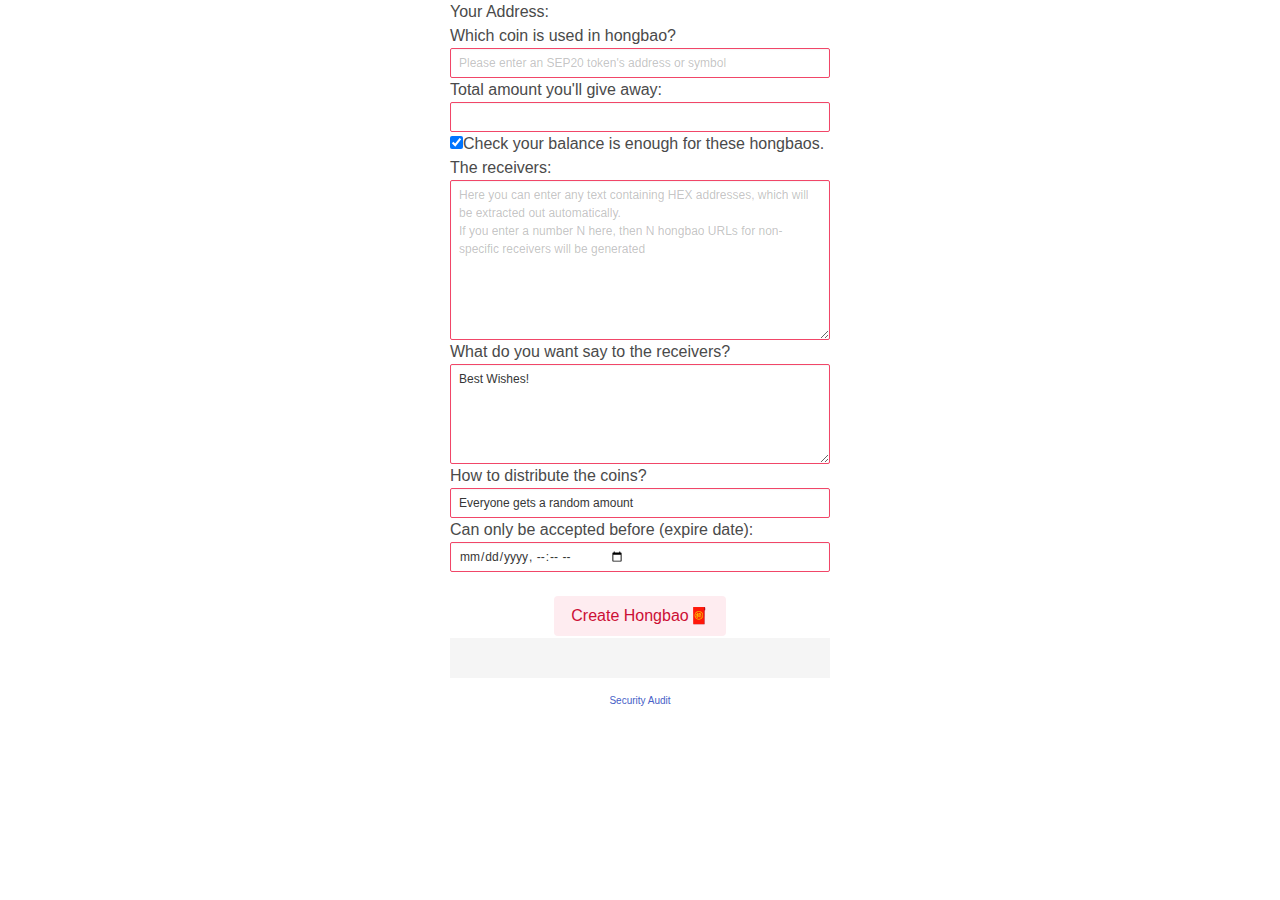
<file: index.html>
<html>
<head>
<link rel="icon" href="assets/favicon.svg" />
<meta name="viewport" content="width=device-width, initial-scale=1.0"/>
<meta http-equiv="Content-Type" content="text/html; charset=utf-8" />
<script src="assets/ethers-5.5.2.umd.min.js" type="application/javascript"></script>
<script src="assets/detect-provider.min.js"></script>
<script src="assets/attention.min.js"></script>
<script src="assets/randarray.js"></script>
<script src="assets/codec-b64.js"></script>
<link rel="stylesheet" href="assets/bulma.min.css">
<link rel="stylesheet" href="assets/attention.css">
<title>🧧HongBao🧧</title>
</head>
<body style="margin: 0 auto; width: 380px">
	<p>Your Address:<br><u id="signerAddress"></u></p>

	<p>Which coin is used in hongbao?<br>
	<input id="coinType" class="input is-danger is-small" type="text" list="symbols"
	placeholder="Please enter an SEP20 token's address or symbol">
	<datalist id="symbols"></datalist></p>

	<p>Total amount you'll give away:<br>
	<input id="totalAmount" type="number" class="input is-danger is-small" ><br>

	<input type="checkbox" id="checkBalance" checked><label for="checkBalance">Check your balance is enough for these hongbaos.</label></p>

	<p>The receivers:<br>
	<textarea id="receivers" class="input is-danger is-small" style="height: 160px" placeholder="Here you can enter any text containing HEX addresses, which will be extracted out automatically.&#10;If you enter a number N here, then N hongbao URLs for non-specific receivers will be generated"></textarea></p>

	<p>What do you want say to the receivers?<br>
	<textarea id="words" class="input is-danger is-small" style="height: 100px">Best Wishes!</textarea></p>

	<label for="distr">How to distribute the coins?</label>
	<select name="distr" id="distr" class="input is-danger is-small">
	  <option value="random">Everyone gets a random amount</option>
	  <option value="same">Everyone gets the same amount</option>
	</select>

	<p>Can only be accepted before (expire date):<br>
	<input id="expireDate" type="datetime-local" class="input is-danger is-small" ></p>

	<center><br><button class="button is-danger is-light" onclick="generateURLs()" 
	>Create Hongbao🧧</button></center>

	<p style="font-size: 1px">&nbsp;</p>

	<!--
	<center><br><button class="button is-primary" onclick="deploy()" 
	>Deploy</button></center>
	-->

	<p style="display: none" id="urlP">The Hongbao URL is:<br>
	<pre id="url"></pre></p>

	<center style="font-size: 10px"><br><a href="https://github.com/fadingorders/fadingorders/tree/main/SecurityAuditReport"
	target="_blank">Security Audit</a></center>
<script>
const MaxAmount = "0x0FFFFFFFFFFFFFFFFFFFFFFFFFFFFFFFFFFFFFFFFFFFFFFFFFFFFFFFFFFFFFFF"
const SEP206Address = "0x0000000000000000000000000000000000002711"
const ZeroAddress = "0x0000000000000000000000000000000000000000"
const Symbol2Addr = {
	EBEN: "0x77CB87b57F54667978Eb1B199b28a0db8C8E1c0B",
	FLEXUSD: "0x7b2B3C5308ab5b2a1d9a94d20D35CCDf61e05b72",
	MIST: "0x5fA664f69c2A4A3ec94FaC3cBf7049BD9CA73129",
	LAW: "0x0b00366fBF7037E9d75E4A569ab27dAB84759302",
	TANGO: "0x73BE9c8Edf5e951c9a0762EA2b1DE8c8F38B5e91",
	"$CATS": "0x265bD28d79400D55a1665707Fa14A72978FA6043",
	DAIQUIRI: "0x24d8d5Cbc14FA6A740c3375733f0287188F8dF3b",
	CLY: "0x7642Df81b5BEAeEb331cc5A104bd13Ba68c34B91",
	BPAD: "0x9192940099fDB2338B928DE2cad9Cd1525fEa881",
	JOY: "0x6732E55Ac3ECa734F54C26Bd8DF4eED52Fb79a6E",
	BURN: "0xc07545D17e716CF7FF24ed0eb16A69157A33aaCd",
	FLEX: "0x98Dd7eC28FB43b3C4c770AE532417015fa939Dd3",
	CLK: "0x659F04F36e90143fCaC202D4BC36C699C078fC98",
	ORB: "0xff3ed63bf8bc9303ea0a7e1215ba2f82d569799e",
	SPICE: "0xe11829a7d5d8806bb36e118461a1012588fafd89",
	DAO: "0xca0235058985fcc1839e9e37c10900a73c126708",
	ARG: "0x675E1d6FcE8C7cC091aED06A68D079489450338a",
	MILK: "0xc8E09AEdB3c949a875e1FD571dC4b3E48FB221f0",
}

const SEP20ABI = [
    "function symbol() view returns (string)",
    "function decimals() view returns (uint8)",
    "function balanceOf(address account) external view returns (uint256)",
    "function allowance(address owner, address spender) external view returns (uint256)",
    "function approve(address spender, uint256 amount) external returns (bool)",
]

const ExHubAddress = "0x351264f24820C91317024B7748C98CA63d6a2781"

const ExHubABI = [
"function makerToAgent(address makerAddr) external view returns (address)",
"function setMakerAgent(address agent) external",
"function putData(bytes data) external pure",
]

const Domain = {
      name: "exchange dapp",
      version: "v0.1.0",
      chainId: 10000,
      verifyingContract: ExHubAddress,
      salt: ethers.utils.id("Exchange"),
}

const Types = {
	Exchange: [
		{ name: "coinsToMaker", type: "uint256" },
		{ name: "coinsToTaker", type: "uint256" },
		{ name: "campaignID", type: "uint256" },
		{ name: "takerAddr_dueTime80", type: "uint256" },
	]
}
		
function IsPC() {
       var userAgentInfo = navigator.userAgent;
       var Agents = new Array("Android", "iPhone", "SymbianOS", "Windows Phone", "iPad", "iPod");
       var flag = true;
       for (var v = 0; v < Agents.length; v++) {
            if (userAgentInfo.indexOf(Agents[v]) > 0) {
                flag = false;
                break;
             }
       }
       return flag;
}

async function connect() {
	if (typeof window.ethereum === 'undefined') {
		if (typeof window.web3 !== 'undefined') {
			window.ethereum = window.web3;
		} else if (typeof window.TPJSBrigeClient !== 'undefined') {
			window.ethereum = window.TPJSBrigeClient;
		} else if (typeof window.imToken !== 'undefined') {
			window.ethereum = window.imToken;
		} else {
			const provider = await detectEthereumProvider();
			if (provider) {
				window.ethereum = provider;
			} else if(IsPC()) {
				alert("Your browser has not installed a wallet extension (like MetaMask).");
			} else {
				alert("Please open this page inside a mobile wallet App.");
			}
		}
	}
	window.accounts = await window.ethereum.request({method: 'eth_requestAccounts'});
	if (window.accounts.length == 0) {
        	window.AlertDlg = new Attention.Alert({title: "Warning",
        	  content: "Cannot connect to wallet"});
		return false;
	}
	return true;
}

async function getSEP20AddrAndSymbolAndDecimals(line) {
      var trimmed = line.trim()
      if(trimmed.length == 0) {
        window.AlertDlg = new Attention.Alert({title: "No Coin Specified",
          content: "You did not specify a coin address."});
	return [null, null, null]
      }
      if(trimmed==SEP206Address || trimmed == "BCH" || trimmed == "bch") {
        return [SEP206Address, "BCH", 18]
      }
      if(Symbol2Addr[trimmed]) {
        trimmed = Symbol2Addr[trimmed]
      }
      if(!trimmed.startsWith("0x") || trimmed.length < 10) {//not hex address, so it is a symbol
         const hexAddr = localStorage.getItem("coin-"+trimmed)
	 if(hexAddr === null) {
           window.AlertDlg = new Attention.Alert({title: "Unknow Coin",
           content: `Cannot find ${trimmed}'s address in history, Please specify its address directly.`});
	   return [null, null, null]
	 }
	 trimmed = hexAddr
      }
      try {
        var sep20Addr = ethers.utils.getAddress(trimmed)
      } catch(e) {
        window.AlertDlg = new Attention.Alert({title: "Invalid Address",
          content: `Format error: ${trimmed} is not a valid address`});
	return [null, null, null]
      }
      const provider = new ethers.providers.Web3Provider(window.ethereum)
      const sep20Contract = new ethers.Contract(sep20Addr, SEP20ABI, provider)
      try {
        var symbol = await sep20Contract.symbol()
        var decimals = await sep20Contract.decimals()
      } catch(e) {
        window.AlertDlg = new Attention.Alert({title: "Non-SEP20 Address",
          content: `${trimmed} is a valid address but not an SEP20 address`});
	return [null, null, null]
      }
      localStorage.setItem("coin-"+symbol, sep20Addr)
      var coinMap = {}
      var storedCoins = localStorage.getItem("COINS")
      if(storedCoins) {
        coinMap = JSON.parse(storedCoins)
      }
      coinMap[symbol] = true
      localStorage.setItem("COINS", JSON.stringify(coinMap))
      return [sep20Addr, symbol, decimals]
}

function extractAddrList(text, sep20Addr) {
	var entries = text.split("0x")
	var addrSet = {}
	var invalidAddrSet = {}
	for(let entry of entries.slice(1)) {
		if(entry.length < 40) {
			continue
		}
		var addr = "0x"+entry.substr(0,40)
		try {
			addr = ethers.utils.getAddress(addr)
			addrSet[addr] = true
		} catch(e) {
			invalidAddrSet[addr] = true
		}
	}
	delete addrSet[sep20Addr]
	var addrList = Object.keys(addrSet)
	addrList.sort()
	var invalidAddrList = Object.keys(invalidAddrSet)
	invalidAddrList.sort()
	return [addrList, invalidAddrList]
}

async function init() {
	if(!await connect()) {return;}
	const provider = new ethers.providers.Web3Provider(window.ethereum);
	const signer = provider.getSigner();
	const myAddr = await signer.getAddress();
	document.getElementById("signerAddress").innerText = myAddr;

	var d = new Date();
	const offset = d.getTimezoneOffset()*60*1000
	d.setTime(Date.now() + 24*3600*1000 - offset) // one day later
	document.getElementById("expireDate").value = d.toISOString().replace(/\.[0-9][0-9][0-9]Z$/,"")

	var optList = ['<option value="BCH">']
	var symbols = Object.keys(Symbol2Addr)
	for(var i=0; i<symbols.length; i++) {
		optList.push(`<option value="${symbols[i]}">`)
	}
	var storedCoins = localStorage.getItem("COINS")
	if(storedCoins) {
		symbols = Object.keys(JSON.parse(storedCoins))
		for(var i=0; i<symbols.length; i++) {
			if(!Symbol2Addr[symbols[i]]) {
				optList.unshift(`<option value="${symbols[i]}">`)
			}
		}
	}
	document.getElementById("symbols").innerHTML = optList.join("")
}

async function generateURLs() {
	if(!await connect()) {return;}
	const provider = new ethers.providers.Web3Provider(window.ethereum);
	const signer = provider.getSigner();
	const myAddr = await signer.getAddress();
	const network = await provider.getNetwork();
	if(network.chainId != 10000) {
        	window.AlertDlg = new Attention.Alert({title: "Incorrect Network",
        	  content: "You are not connecting to the smartBCH chain."});
		return
	}

	const coinType = document.getElementById("coinType").value
	var [sep20Addr, symbol, decimals] = await getSEP20AddrAndSymbolAndDecimals(coinType)
	if(!sep20Addr) {return;}

	const sep20Contract = new ethers.Contract(sep20Addr, SEP20ABI, provider).connect(signer)
	try {
		const balanceAmt = await sep20Contract.balanceOf(myAddr)
		const allowanceAmt = await sep20Contract.allowance(myAddr, ExHubAddress)
		var balance = ethers.utils.formatUnits(balanceAmt, decimals)*1.0
		var allowance = ethers.utils.formatUnits(allowanceAmt, decimals)*1.0
	} catch(e) {
        	console.log(sep20Addr, e)
        	window.AlertDlg = new Attention.Alert({title: "Non-SEP20 Address",
        	  content: `${sep20Addr} is a valid address but not an SEP20 address`});
		return
	}
	
	const expireDate = new Date(document.getElementById("expireDate").value).getTime()
	if(expireDate < Date.now()) {
        	window.AlertDlg = new Attention.Alert({title: "Invalid Expire Date",
        	  content: "Expire date must be later than now"});
		return
	}
	if(expireDate > Date.now() + 10*24*3600*1000) {
        	window.AlertDlg = new Attention.Alert({title: "Invalid Expire Date",
        		content: "Expire date must be within 10 days."});
		return
	}
	const expireTimestamp =  Math.floor(expireDate / 1000)
	
	var totalAmount = document.getElementById("totalAmount").value
	if(totalAmount.length == 0) {
		window.AlertDlg = new Attention.Alert({title: "No Amount Specified",
		  content: "You did not specify the total amount."});
		return
	}
	totalAmount = totalAmount*1.0
	if(totalAmount == 0) {
		window.AlertDlg = new Attention.Alert({title: "Zero Amount Specified",
		  content: "The total amount can't be zero."});
		return
	}
	var checkBalance = document.getElementById("checkBalance").checked
	if(checkBalance && balance < totalAmount) {
        	window.AlertDlg = new Attention.Alert({title: "Balance Not Enough",
			content: `Your ${symbol} balance is ${balance}, less than ${totalAmount}`});
		return
	}
	if(allowance < totalAmount) {
		new Attention.Confirm({title: `Approve ${symbol}`,
			content: `You did not approve enough ${symbol} to hongbao.click, do you want to approve now? After sending the approving transaction, you can retry generating hongbao.`,
			onConfirm(component) {
				sep20Contract.approve(ExHubAddress, MaxAmount)
			},
			onCancel(component) {}});
		return
	}

	var pattern = /^\d+$/;
	var receivers = document.getElementById("receivers").value
	if(receivers.trim().length == 0) {
		receivers = "1"
	}
	var nonSpecificReceivers = false
	if(pattern.test(receivers.trim())) { // is a number
		var addrList = new Array(receivers*1).fill(ZeroAddress)
		nonSpecificReceivers = true
	} else {
		var [addrList, invalidAddrList] = extractAddrList(receivers, sep20Addr)
		var addrText = ""
		for(var i=0; i<addrList.length; i++) {
			addrText += `${i+1}. ${addrList[i]}\n`
		}
		document.getElementById("receivers").value = addrText
		if(invalidAddrList.length != 0) {
			window.AlertDlg = new Attention.Alert({title: "Invalid Receivers' addresses",
				content: `Found these receivers' addresses are invalid: ${invalidAddrList}`});
			return
		}
		if(addrList.length == 0) {
			window.AlertDlg = new Attention.Alert({title: "No Receiver",
				content: "You didn't enter any receiver."});
			return
		}
	}
	
	const distr = document.getElementById("distr").value
	const fixedDigits = (decimals>5) ? 5 : decimals;
	var amountList = []
	if(distr == "same") {
		for(var i=0; i<addrList.length; i++) {
			var amt = totalAmount/addrList.length;
			amountList.push(amt.toFixed(fixedDigits))
		}
	} else if(totalAmount < addrList.length*100) { // bypass a bug of randArray
		amountList = randArray(addrList.length, totalAmount*100000, fixedDigits)
		for(var i=0; i<amountList.length; i++) {
			amountList[i] = (amountList[i]/100000.0).toFixed(fixedDigits)
		}
	} else {
		amountList = randArray(addrList.length, totalAmount, fixedDigits)
	}

	const words = document.getElementById("words").value
	const signature = await signer.signMessage(`[Grant-Hongbao-Wallet]\n${myAddr}\nI hereby grant this website the permission to access my Hongbao-Wallet.`);
	var privKey = ethers.BigNumber.from(ethers.utils.sha256(signature));
	const prime = ethers.BigNumber.from("0xFFFFFFFFFFFFFFFFFFFFFFFFFFFFFFFEBAAEDCE6AF48A03BBFD25E8CD0364140");
	const hongbaoWallet = new ethers.Wallet(privKey.mod(prime).toHexString());
	const walletAddr = await hongbaoWallet.getAddress();
	const exhubContract = new ethers.Contract(ExHubAddress, ExHubABI, provider).connect(signer);
	const agentAddr = await exhubContract.makerToAgent(myAddr);
	if(agentAddr != walletAddr) {
		new Attention.Confirm({title: "Register Hongbao Wallet",
			content: 'You must register your Hongbao-Wallet to the smart contract of hongbao.click. Otherwise the receivers cannot get hongbao from your account. Please click "agree" to register, and retry after sending the  register transaction.',
			onConfirm(component) {
				exhubContract.setMakerAgent(walletAddr)
			},
			onCancel(component) {}});
		return
	}

	const expireNanosecondsBN = ethers.BigNumber.from(expireTimestamp).mul(1000*1000*1000)
	var expirePicosecondsBN = expireNanosecondsBN.add(Math.floor(Math.random()*1000*1000*1000)).mul(1000)
	var urls = ""
	var mapLines = []
	for(var i=0; i<addrList.length; i++) {
		const amtBN = ethers.utils.parseUnits(amountList[i], decimals)
		const c = await signHongbao(hongbaoWallet, sep20Addr, addrList[i], amtBN, expirePicosecondsBN, myAddr, words)
		if(addrList[i] == ZeroAddress) {
			urls +=`https://hongbao.click/get?d=${decimals}&sym=${symbol}&c=${c}\n\n`
		} else {
			urls +=`https://hongbao.click/get?u=${addrList[i]}&c=${c}\n\n`
		}
		mapLines += `"${addrList[i]}": "${c}",\n`
		expirePicosecondsBN = expirePicosecondsBN.add(1)
	}
	if(addrList.length == 1 && addrList[0] == ZeroAddress) {
		document.getElementById("urlP").style.display = "block"
		document.getElementById("url").innerText = urls
		return
	}
	var t = new Date().toISOString().substr(0,16).replace(":","")
	new Attention.Confirm({title: "Download URL List",
		content: "Do you want to download a plain text file containing hongbao URLs?",
		onConfirm(component) {
			saveTxt("hongbao"+t+".txt", urls)
		},
		onCancel(component) {}});
	if(nonSpecificReceivers) {
		return
	}
	new Attention.Confirm({title: "Download HTML File",
		content: "Do you want to download a html which help the receivers to get hongbao?",
		onConfirm(component) {
			saveHtml("hongbao"+t+".html", mapLines)
		},
		onCancel(component) {}});
}

function hexToArr(hexString) {
	return new Uint8Array(hexString.match(/.{1,2}/g).map(byte => parseInt(byte, 16)));
}

function arrToHex(buffer) {
	return Array.prototype.map.call(buffer, x => x.toString(16).padStart(2, '0')).join('');
}

async function signHongbao(hongbaoWallet, sep20Addr, receiver, amtBN, expirePicosecondsBN, myAddr, words) {
	const twoPow80 = ethers.BigNumber.from(2).pow(80);
	const twoPow96 = ethers.BigNumber.from(2).pow(96);
	var coinsToTakerBN = ethers.BigNumber.from(sep20Addr);
	coinsToTakerBN = coinsToTakerBN.mul(twoPow96).add(amtBN);
	const campaignID = ethers.utils.hexZeroPad(myAddr, 32);
	var takerAddr_dueTime80_BN = ethers.BigNumber.from(receiver);
	takerAddr_dueTime80_BN = takerAddr_dueTime80_BN.mul(twoPow80).add(expirePicosecondsBN);
	const msg = {
		coinsToMaker: ethers.BigNumber.from(0),
		coinsToTaker: coinsToTakerBN,
		campaignID: campaignID,
		takerAddr_dueTime80: takerAddr_dueTime80_BN,
	};
	const sig = await hongbaoWallet._signTypedData(Domain, Types, msg);

	const coinsToTaker = ethers.utils.hexZeroPad(coinsToTakerBN.toHexString(), 32);
	const takerAddr_dueTime80 = takerAddr_dueTime80_BN.toHexString()
	const dueTime80 = takerAddr_dueTime80.substr(takerAddr_dueTime80.length-20, 20);
	// u=takerAddr c=ver8,coinType160,amount96,dueTime80,makerAddr160,r256,s256,v8,otherWords
	const head="00"+coinsToTaker.substr(2)+dueTime80+myAddr.substr(2)+sig.substr(2);
	//console.log("coinsToTaker", coinsToTaker)
	//console.log("dueTime80", dueTime80)
	//console.log("myAddr", myAddr)
	//console.log("sig", sig)
	const headArr=hexToArr(head);
	const tailArr=strToUTF8Arr(words);
	const mergedArr=mergeArrays([headArr, tailArr]);
	//console.log("mergedArr", mergedArr);
	const c = base64EncArr(mergedArr);
	//console.log(c)
	return c
}

function saveHtml(filename, mapLines) {
	var data ='<html@@body@@script>'.replace(/@@/g, "><")
	data += `const url = new URL(location.href);
		const msg = url.searchParams.get("msg");
		if(msg) {
		window.parent.postMessage(
		    {
			event_id: "hongbao_cors_message",
			hb_map: {`
	data += mapLines
	data += `	}
		    },
		    "*"
		);
		} else {
		const url = "https://hongbao.click/get?s="+encodeURIComponent(window.location.href)
		window.location.href = url`
	data += "} </script@@/body@@/html>".replace(/@@/g, "><")
	const blob = new Blob([data], {type: 'text/html'});
	const elem = window.document.createElement('a');
	elem.href = window.URL.createObjectURL(blob);
	elem.download = filename;        
	document.body.appendChild(elem);
	elem.click();        
	document.body.removeChild(elem);
}

function saveTxt(filename, urls) {
	const blob = new Blob([urls], {type: 'text/plain'});
	const elem = window.document.createElement('a');
	elem.href = window.URL.createObjectURL(blob);
	elem.download = filename;
	document.body.appendChild(elem);
	elem.click();        
	document.body.removeChild(elem);
}


window.onload = init;

document.onclick = function() {
	if(window.AlertDlg) {
		window.AlertDlg.destroy();
		delete window.AlertDlg;
	}
}

async function deploy() {
  const abi = [ "constructor() public" ];
  const bytecode = ""
  
  const provider = new ethers.providers.Web3Provider(window.ethereum)
  try {
    const signer = provider.getSigner()
    const factory = new ethers.ContractFactory(abi, bytecode, signer)
    const contract = await factory.deploy();
    console.log("address:", contract.address)
    const receipt = await contract.deployTransaction.wait();
    console.log(receipt)
  } catch(e) {
    alert("Error! "+e.toString())
  }
}


</script>
</body>
</html>
</file>
<file: assets/attention.css>
.attention-component{width:100%;padding:20px;max-width:400px;position:fixed;top:50%;left:50%;transform:translate(-50%, -50%);z-index:10000}.attention-component *{margin:0;padding:0;box-sizing:border-box}.attention-component .inner{border-radius:20px;overflow:hidden;position:relative;box-shadow:0 1px 3px rgba(0,0,0,0.16),0 1px 3px rgba(0,0,0,0.13)}.attention-component .inner-container{padding:20px;background-color:#fff}.attention-component .head{padding:10px 40px 10px 20px;background-color:#3394de}.attention-component .close{position:absolute;top:10px;right:10px;display:inline-block;margin-bottom:10px;cursor:pointer}.attention-component .close path:first-child{fill:#fff}.attention-component .title{font-size:16px;color:#fff}.attention-component .content{font-size:14px}.attention-component .input{width:100%;border:1px solid #f4f4f4;border-radius:5px;padding:10px 20px;margin-top:20px}.attention-component .input:focus{outline-offset:0;outline:none}.attention-component .button{padding:10px 20px;width:50%;display:block;margin:20px auto 0 auto;border:0;cursor:pointer;border-radius:10px;background-color:#3394de;color:#fff}.attention-component .buttons{margin-top:20px;text-align:center}.attention-component .cancel,.attention-component .confirm{padding:10px 20px;border:0;border-radius:5px;color:#fff;cursor:pointer}.attention-component .cancel{background-color:#EF767A;margin-right:10px}.attention-component .confirm{background-color:#25B686;margin-left:10px}
</file>
